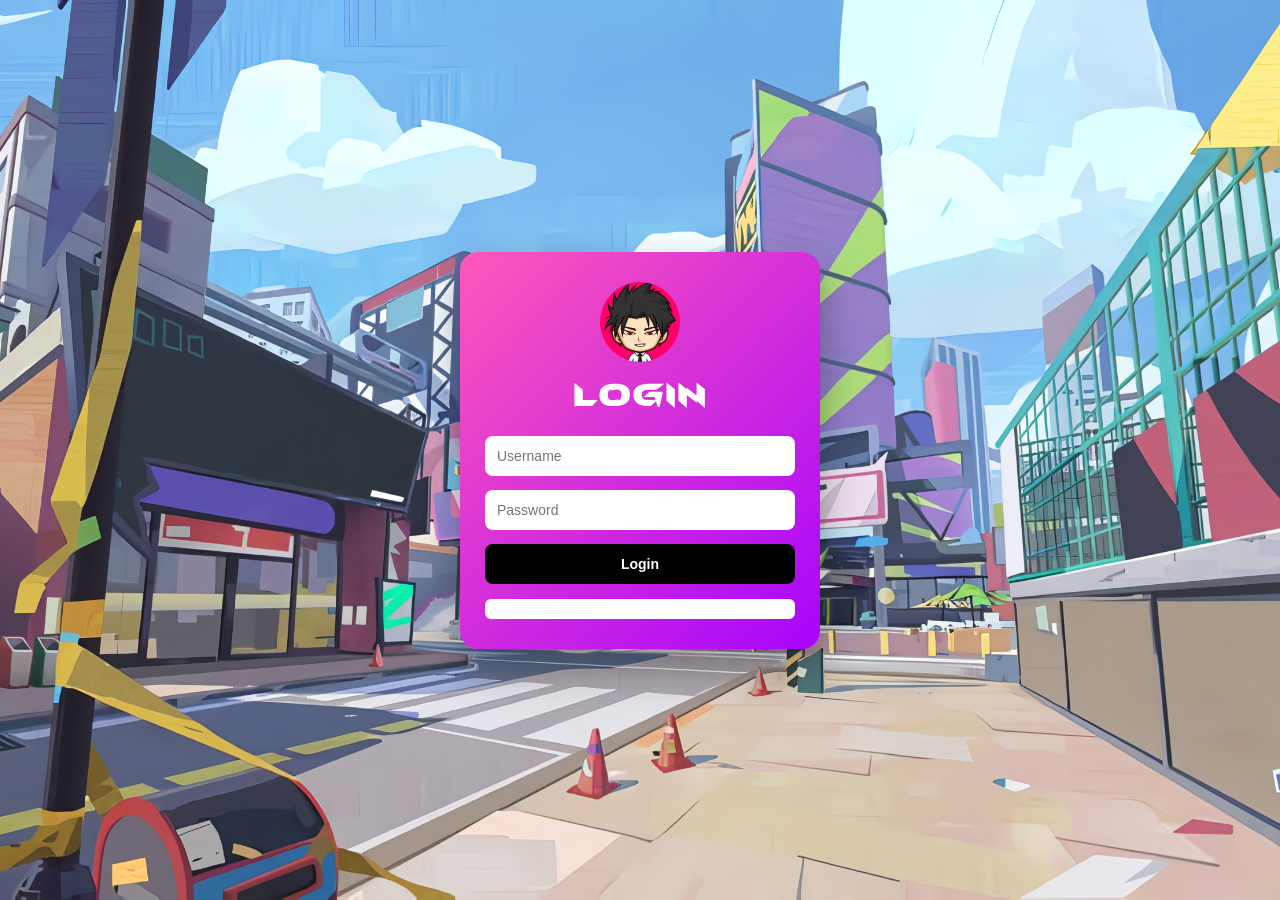
<file: UAS/index.html>
<!DOCTYPE html>
<html lang="id">
<head>
  <meta charset="UTF-8">
  <title>Login PBO</title>
  <link rel="stylesheet" href="style.css">
</head>
<body>

  <div class="login-box">
    <img src="./assets/avatar.png" alt="avatar">
    <h2 class="login-title">Login</h2>


    <input type="text" id="username" placeholder="Username">
    <input type="password" id="password" placeholder="Password">

    <button onclick="login()">Login</button>

    <div id="alert-box"></div>
  </div>

  <script src="app.js"></script>
</body>
</html>
</file>
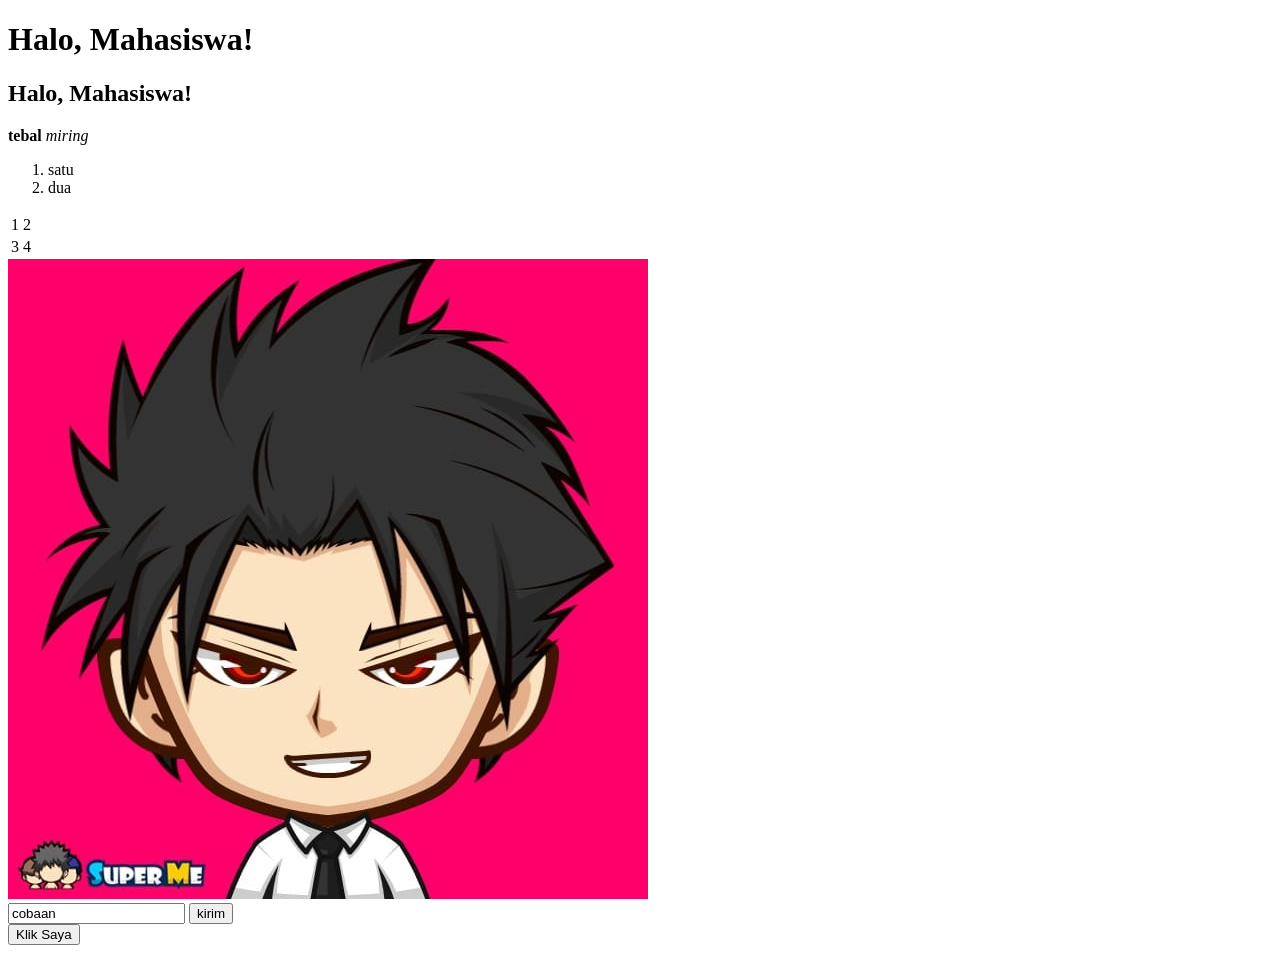
<file: 12.html>
<!DOCTYPE html>
<html lang="id">
<head>
<meta charset="UTF-8">
<meta name="viewport" content="width=device-width,
initial-scale=1.0">
<title>GUI Sederhana</title>
</head>
<body>
<h1 id="title">Halo, Mahasiswa!</h1>
<h2>Halo, Mahasiswa!</h2>
<b> tebal</b>
<i> miring</i>
    <ol>
      <li>satu</li>
      <li>dua</li>
    </ol>
  <table>
<tr>  <td> 1 </td>  <td> 2 </td></tr>
<tr>  <td> 3 </td>  <td> 4 </td></tr>  
  </table>

<img src='superme_123.jpg'>

  <form>
<input type='text' value='cobaan'>
<input type='submit' value='kirim'>
    
  </form>


  
<button onclick="ubahTeks()">Klik Saya</button>

  
<script>
function ubahTeks() {
document.getElementById("title").innerText = "Teks telah berubah!";
}
</script>
</body>
</html>
</file>
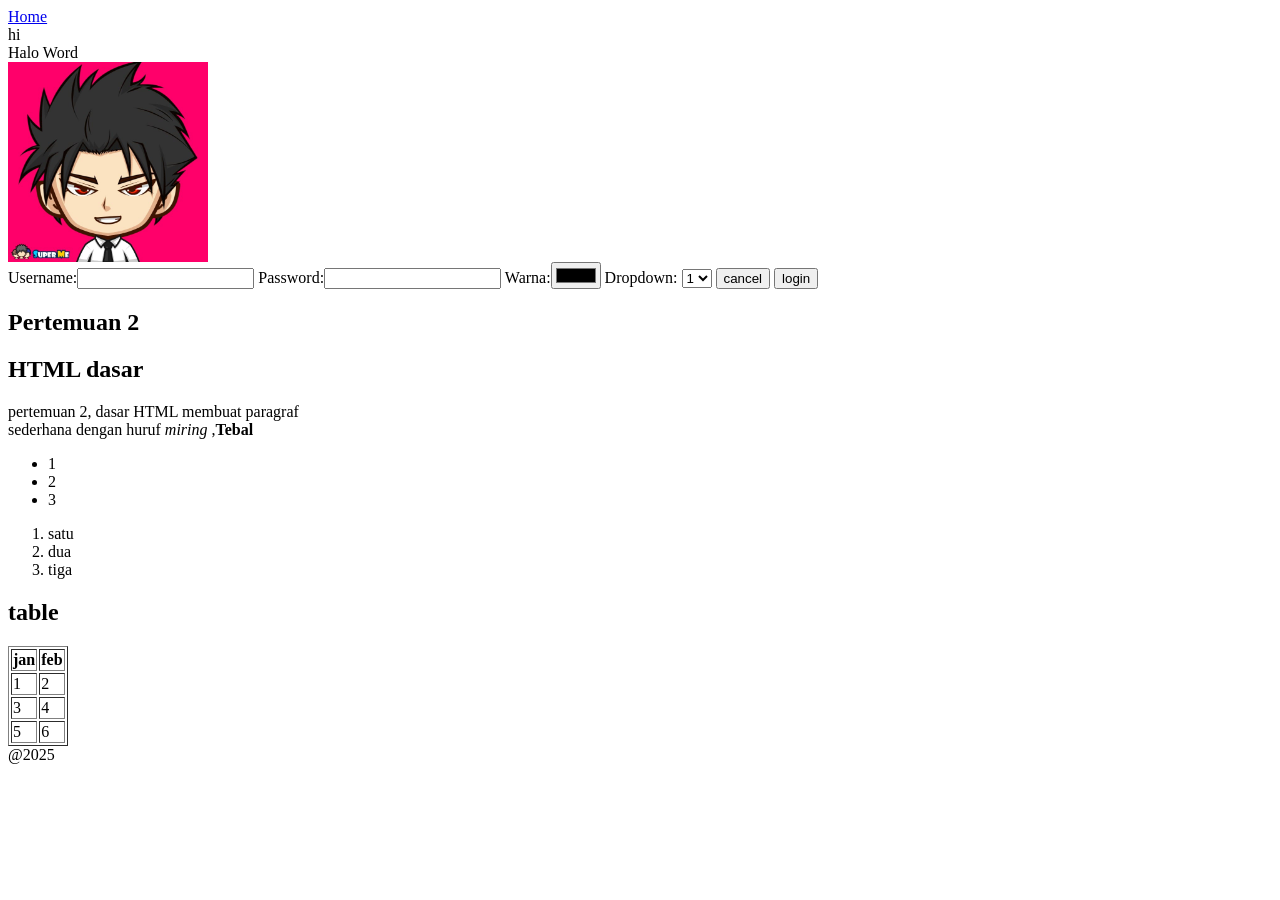
<file: 2.html>
<html>
<head>
  <title> Pertemuan 2 HTML dasar Fajar Hidayahtullah</title>
</head>
  <body>
<header><a href="ipwija.ac.id"> Home </a></header>
<main> hi 
<br/> 
</main id="main" class="main">    
<section>Halo Word</section>

    <section id="gambar">
    <img src="avatar.png.jpeg" height="200" width="200">  
    </section>

    <section id="form">
      <form>
<label>Username:</label><input type="text">
<label>Password:</label><input type="password">
<label>Warna:</label><input type="color">
<label>Dropdown:</label>
        <select>
          <option>1</option>
          <option>2</option>
        </select>
<input type="submit" value="cancel">
        <button> login</button>
      </form>
    </section>

    <section id="paragraf">
<p>
<h1> Pertemuan 2</h1>  
<h2> HTML dasar </h2>
pertemuan 2, dasar HTML membuat paragraf <br/> sederhana dengan huruf <i>miring </i>,<b>Tebal</b>
</p>
  <ul>
    <li>1</li>
    <li>2</li>
    <li>3</li>
  </ul>
  <ol>
    <li>satu</li>
    <li>dua</li>
    <li>tiga</li>
  </ol>
</section>
<section id="table">
<h2>table</h2>
<table border="1">
<thead>
  <tr><th>jan </th><th>feb </th></tr>
</thead>  
<tbody>
<tr><td>1 </td><td>2 </td></tr>
<tr><td>3 </td><td>4 </td></tr>
<tr><td>5 </td><td>6 </td></tr>
</tbody>
</table>
</section>

        
<footer>@2025</footer>    
  </body>
</html>
</file>
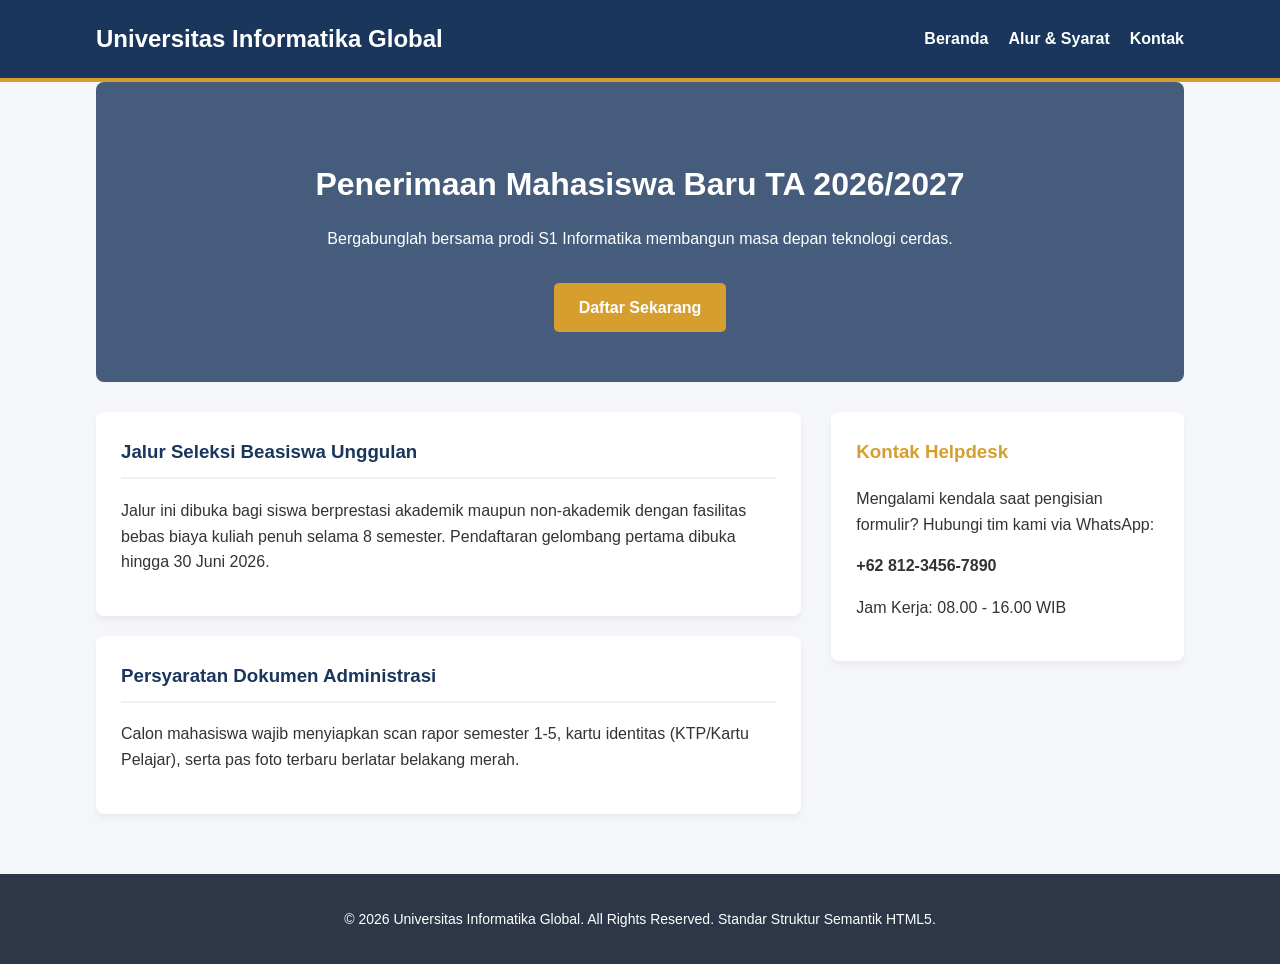
<file: uts_index.html>
<!DOCTYPE html>
<html lang="id">
<head>
    <meta charset="UTF-8">
    <meta name="viewport" content="width=device-width, initial-scale=1.0">
    <title>Pendaftaran Mahasiswa Baru TA 2026/2027</title>
    <style>
        body { font-family: 'Segoe UI', Arial, sans-serif; margin: 0; padding: 0; background-color: #f4f6f9; color: #333; line-height: 1.6; }
        header { background-color: #1a365d; color: white; padding: 20px 0; border-bottom: 4px solid #d69e2e; }
        .container { width: 85%; max-width: 1100px; margin: auto; overflow: hidden; padding: 0 20px; }
        nav { display: flex; justify-content: space-between; align-items: center; }
        nav h1 { margin: 0; font-size: 24px; }
        nav ul { list-style: none; padding: 0; display: flex; margin: 0; }
        nav ul li { margin-left: 20px; }
        nav ul li a { color: white; text-decoration: none; font-weight: bold; }
        main { display: block; margin: 40px auto; }
        .hero { background: linear-gradient(rgba(26,54,93,0.8), rgba(26,54,93,0.8)), url('https://images.unsplash.com/photo-1523050854058-8df90110c9f1?w=1000') no-repeat center center/cover; color: white; text-align: center; padding: 50px 20px; border-radius: 8px; margin-bottom: 30px; }
        .hero h2 { font-size: 32px; margin-bottom: 10px; }
        .grid { display: grid; grid-template-columns: 2fr 1fr; gap: 30px; }
        article { background: white; padding: 25px; border-radius: 8px; box-shadow: 0 4px 6px rgba(0,0,0,0.05); margin-bottom: 20px; }
        article h3 { color: #1a365d; margin-top: 0; border-bottom: 2px solid #edf2f7; padding-bottom: 10px; }
        aside { background: white; padding: 25px; border-radius: 8px; box-shadow: 0 4px 6px rgba(0,0,0,0.05); height: fit-content; }
        aside h3 { color: #d69e2e; margin-top: 0; }
        .btn { display: inline-block; background-color: #d69e2e; color: white; padding: 12px 25px; text-decoration: none; border-radius: 5px; font-weight: bold; margin-top: 15px; }
        .btn:hover { background-color: #b7791f; }
        footer { background-color: #2d3748; color: white; text-align: center; padding: 20px 0; margin-top: 40px; font-size: 14px; }
        @media(max-width: 768px) { .grid { grid-template-columns: 1fr; } nav { flex-direction: column; } nav ul { margin-top: 15px; } }
    </style>
</head>
<body>

    <header>
        <div class="container">
            <nav>
                <h1>Universitas Informatika Global</h1>
                <ul>
                    <li><a href="#">Beranda</a></li>
                    <li><a href="#">Alur & Syarat</a></li>
                    <li><a href="#">Kontak</a></li>
                </ul>
            </nav>
        </div>
    </header>

    <main class="container">
        <section class="hero">
            <h2>Penerimaan Mahasiswa Baru TA 2026/2027</h2>
            <p>Bergabunglah bersama prodi S1 Informatika membangun masa depan teknologi cerdas.</p>
            <a href="#" class="btn">Daftar Sekarang</a>
        </section>

        <div class="grid">
            <section>
                <article>
                    <h3>Jalur Seleksi Beasiswa Unggulan</h3>
                    <p>Jalur ini dibuka bagi siswa berprestasi akademik maupun non-akademik dengan fasilitas bebas biaya kuliah penuh selama 8 semester. Pendaftaran gelombang pertama dibuka hingga 30 Juni 2026.</p>
                </article>

                <article>
                    <h3>Persyaratan Dokumen Administrasi</h3>
                    <p>Calon mahasiswa wajib menyiapkan scan rapor semester 1-5, kartu identitas (KTP/Kartu Pelajar), serta pas foto terbaru berlatar belakang merah.</p>
                </article>
            </section>

            <aside>
                <h3>Kontak Helpdesk</h3>
                <p>Mengalami kendala saat pengisian formulir? Hubungi tim kami via WhatsApp:</p>
                <p><strong>+62 812-3456-7890</strong></p>
                <p>Jam Kerja: 08.00 - 16.00 WIB</p>
            </aside>
        </div>
    </main>

    <footer>
        <p>&copy; 2026 Universitas Informatika Global. All Rights Reserved. Standar Struktur Semantik HTML5.</p>
    </footer>

</body>
</html>
</file>
<file: UAS/style.css>
/* ===============================
   FONT CRYPTO HUNTER (LOGIN ONLY)
================================= */
@font-face {
  font-family: "CryptoHunter";
  src: url("assets/fonts/CryptoHunter.ttf") format("truetype");
  font-weight: normal;
  font-style: normal;
}

/* ===============================
   RESET & BASE
================================= */
* {
  margin: 0;
  padding: 0;
  box-sizing: border-box;
}

body {
  min-height: 100vh;
  font-family: Arial, Helvetica, sans-serif;

  /* BACKGROUND KOTA */
  background-image: url("./assets/city.png");
  background-size: cover;
  background-position: center;
  background-repeat: no-repeat;

  display: flex;
  justify-content: center;
  align-items: center;
}

/* ===============================
   LOGIN BOX
================================= */
.login-box {
  width: 360px;
  padding: 30px 25px;
  border-radius: 18px;

  /* GRADIENT SIMETRIS */
  background: linear-gradient(
    135deg,
    #ff57b9,
    #a704fd,
    #ff57b9
  );
  background-size: 200% 200%;
  animation: gradientMove 6s ease infinite;

  box-shadow: 0 20px 40px rgba(0, 0, 0, 0.35);
  text-align: center;
}

/* ===============================
   ANIMASI GRADIENT
================================= */
@keyframes gradientMove {
  0% {
    background-position: 0% 50%;
  }
  50% {
    background-position: 100% 50%;
  }
  100% {
    background-position: 0% 50%;
  }
}

/* ===============================
   AVATAR
================================= */
.login-box img {
  width: 80px;
  border-radius: 50%;
  margin-bottom: 12px;
}

/* ===============================
   JUDUL LOGIN (CRYPTO HUNTER)
================================= */
.login-title {
  font-family: "CryptoHunter", sans-serif;
  color: #ffffff;
  font-size: 30px;
  letter-spacing: 2px;
  margin-bottom: 22px;
}

/* ===============================
   INPUT FIELD
================================= */
.login-box input {
  width: 100%;
  padding: 12px;
  margin-bottom: 14px;
  border-radius: 8px;
  border: none;
  outline: none;

  font-family: Arial, Helvetica, sans-serif;
  font-size: 14px;
}

/* ===============================
   BUTTON
================================= */
.login-box button {
  width: 100%;
  padding: 12px;
  border-radius: 8px;
  border: none;
  cursor: pointer;

  background: #000000;
  color: #ffffff;
  font-weight: bold;
  font-size: 14px;
}

.login-box button:hover {
  opacity: 0.85;
}

/* ===============================
   ALERT NOTIFICATION
================================= */
#alert-box {
  margin-top: 15px;
  padding: 10px;
  border-radius: 6px;
  background: #ffffff;
  font-size: 14px;
  font-weight: bold;
}

.error {
  color: red;
}

.success {
  color: green;
}
</file>
